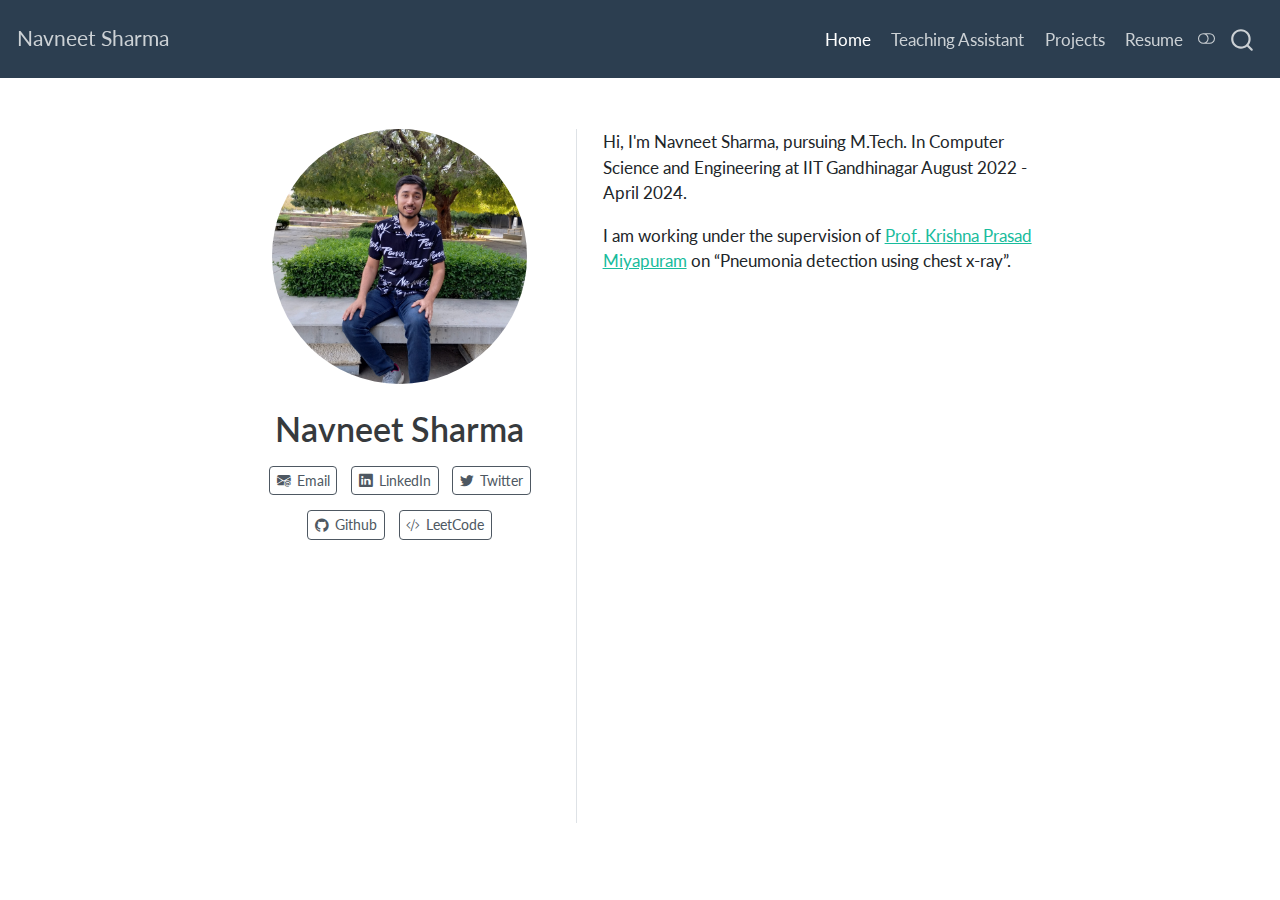
<file: docs/index.html>
<!DOCTYPE html>
<html xmlns="http://www.w3.org/1999/xhtml" lang="en" xml:lang="en"><head>

<meta charset="utf-8">
<meta name="generator" content="quarto-1.3.450">

<meta name="viewport" content="width=device-width, initial-scale=1.0, user-scalable=yes">


<title>Navneet Sharma</title>
<style>
code{white-space: pre-wrap;}
span.smallcaps{font-variant: small-caps;}
div.columns{display: flex; gap: min(4vw, 1.5em);}
div.column{flex: auto; overflow-x: auto;}
div.hanging-indent{margin-left: 1.5em; text-indent: -1.5em;}
ul.task-list{list-style: none;}
ul.task-list li input[type="checkbox"] {
  width: 0.8em;
  margin: 0 0.8em 0.2em -1em; /* quarto-specific, see https://github.com/quarto-dev/quarto-cli/issues/4556 */ 
  vertical-align: middle;
}
</style>


<script src="site_libs/quarto-nav/quarto-nav.js"></script>
<script src="site_libs/quarto-nav/headroom.min.js"></script>
<script src="site_libs/clipboard/clipboard.min.js"></script>
<script src="site_libs/quarto-search/autocomplete.umd.js"></script>
<script src="site_libs/quarto-search/fuse.min.js"></script>
<script src="site_libs/quarto-search/quarto-search.js"></script>
<meta name="quarto:offset" content="./">
<script src="site_libs/quarto-html/quarto.js"></script>
<script src="site_libs/quarto-html/popper.min.js"></script>
<script src="site_libs/quarto-html/tippy.umd.min.js"></script>
<link href="site_libs/quarto-html/tippy.css" rel="stylesheet">
<link href="site_libs/quarto-html/quarto-syntax-highlighting.css" rel="stylesheet" class="quarto-color-scheme" id="quarto-text-highlighting-styles">
<link href="site_libs/quarto-html/quarto-syntax-highlighting-dark.css" rel="prefetch" class="quarto-color-scheme quarto-color-alternate" id="quarto-text-highlighting-styles">
<script src="site_libs/bootstrap/bootstrap.min.js"></script>
<link href="site_libs/bootstrap/bootstrap-icons.css" rel="stylesheet">
<link href="site_libs/bootstrap/bootstrap.min.css" rel="stylesheet" class="quarto-color-scheme" id="quarto-bootstrap" data-mode="light">
<link href="site_libs/bootstrap/bootstrap-dark.min.css" rel="prefetch" class="quarto-color-scheme quarto-color-alternate" id="quarto-bootstrap" data-mode="dark">
<script id="quarto-search-options" type="application/json">{
  "location": "navbar",
  "copy-button": false,
  "collapse-after": 3,
  "panel-placement": "end",
  "type": "overlay",
  "limit": 20,
  "language": {
    "search-no-results-text": "No results",
    "search-matching-documents-text": "matching documents",
    "search-copy-link-title": "Copy link to search",
    "search-hide-matches-text": "Hide additional matches",
    "search-more-match-text": "more match in this document",
    "search-more-matches-text": "more matches in this document",
    "search-clear-button-title": "Clear",
    "search-detached-cancel-button-title": "Cancel",
    "search-submit-button-title": "Submit",
    "search-label": "Search"
  }
}</script>


<link rel="stylesheet" href="styles.css">
</head>

<body class="nav-fixed fullcontent">

<div id="quarto-search-results"></div>
  <header id="quarto-header" class="headroom fixed-top">
    <nav class="navbar navbar-expand-lg navbar-dark ">
      <div class="navbar-container container-fluid">
      <div class="navbar-brand-container">
    <a class="navbar-brand" href="./index.html">
    <span class="navbar-title">Navneet Sharma</span>
    </a>
  </div>
            <div id="quarto-search" class="" title="Search"></div>
          <button class="navbar-toggler" type="button" data-bs-toggle="collapse" data-bs-target="#navbarCollapse" aria-controls="navbarCollapse" aria-expanded="false" aria-label="Toggle navigation" onclick="if (window.quartoToggleHeadroom) { window.quartoToggleHeadroom(); }">
  <span class="navbar-toggler-icon"></span>
</button>
          <div class="collapse navbar-collapse" id="navbarCollapse">
            <ul class="navbar-nav navbar-nav-scroll ms-auto">
  <li class="nav-item">
    <a class="nav-link active" href="./index.html" rel="" target="" aria-current="page">
 <span class="menu-text">Home</span></a>
  </li>  
  <li class="nav-item">
    <a class="nav-link" href="./ta.html" rel="" target="">
 <span class="menu-text">Teaching Assistant</span></a>
  </li>  
  <li class="nav-item">
    <a class="nav-link" href="./projects.html" rel="" target="">
 <span class="menu-text">Projects</span></a>
  </li>  
  <li class="nav-item">
    <a class="nav-link" href="./files/Navneet_SHARMA.pdf" rel="" target="">
 <span class="menu-text">Resume</span></a>
  </li>  
</ul>
            <div class="quarto-navbar-tools">
  <a href="" class="quarto-color-scheme-toggle quarto-navigation-tool  px-1" onclick="window.quartoToggleColorScheme(); return false;" title="Toggle dark mode"><i class="bi"></i></a>
</div>
          </div> <!-- /navcollapse -->
      </div> <!-- /container-fluid -->
    </nav>
</header>
<!-- content -->
<div id="quarto-content" class="quarto-container page-columns page-rows-contents page-layout-article page-navbar">
<!-- sidebar -->
<!-- margin-sidebar -->
    
<!-- main -->
<div class="quarto-about-trestles">
  <div class="about-entity">
    <img src="images/navneet.jpeg" class="about-image
  round " style="height: 15em; width: 15em;">
<header id="title-block-header" class="quarto-title-block default">
<div class="quarto-title">
<h1 class="title">Navneet Sharma</h1>
</div>
<div class="quarto-title-meta">
  </div>
</header>
    <div class="about-links">
  <a href="mailto:sharmanavneet@iitgn.ac.in" class="about-link" rel="" target="">
    <i class="bi bi-envelope-at-fill"></i>
     <span class="about-link-text">Email</span>
  </a>
  <a href="https://www.linkedin.com/in/navneet-sharma-224368166/" class="about-link" rel="" target="">
    <i class="bi bi-linkedin"></i>
     <span class="about-link-text">LinkedIn</span>
  </a>
  <a href="https://x.com/Navneet83265670?t=Ny2SgJOlYBK-60PW-4RDpg&s=09" class="about-link" rel="" target="">
    <i class="bi bi-twitter"></i>
     <span class="about-link-text">Twitter</span>
  </a>
  <a href="https://github.com/Navneet252" class="about-link" rel="" target="">
    <i class="bi bi-github"></i>
     <span class="about-link-text">Github</span>
  </a>
  <a href="https://leetcode.com/navneetsharma2255/" class="about-link" rel="" target="">
    <i class="bi bi-code-slash"></i>
     <span class="about-link-text">LeetCode</span>
  </a>
      
</div>
  </div>
  <div class="about-contents"><main class="content" id="quarto-document-content">
<p>Hi, I'm Navneet Sharma, pursuing M.Tech. In Computer Science and Engineering at IIT Gandhinagar August 2022 - April 2024.</p>
<p>I am working under the supervision of <a href="https://iitgn.ac.in/faculty/cse/krishna">Prof.&nbsp;Krishna Prasad Miyapuram</a> on “Pneumonia detection using chest x-ray”.</p>



</main></div>
</div>
 <!-- /main -->
<script id="quarto-html-after-body" type="application/javascript">
window.document.addEventListener("DOMContentLoaded", function (event) {
  const toggleBodyColorMode = (bsSheetEl) => {
    const mode = bsSheetEl.getAttribute("data-mode");
    const bodyEl = window.document.querySelector("body");
    if (mode === "dark") {
      bodyEl.classList.add("quarto-dark");
      bodyEl.classList.remove("quarto-light");
    } else {
      bodyEl.classList.add("quarto-light");
      bodyEl.classList.remove("quarto-dark");
    }
  }
  const toggleBodyColorPrimary = () => {
    const bsSheetEl = window.document.querySelector("link#quarto-bootstrap");
    if (bsSheetEl) {
      toggleBodyColorMode(bsSheetEl);
    }
  }
  toggleBodyColorPrimary();  
  const disableStylesheet = (stylesheets) => {
    for (let i=0; i < stylesheets.length; i++) {
      const stylesheet = stylesheets[i];
      stylesheet.rel = 'prefetch';
    }
  }
  const enableStylesheet = (stylesheets) => {
    for (let i=0; i < stylesheets.length; i++) {
      const stylesheet = stylesheets[i];
      stylesheet.rel = 'stylesheet';
    }
  }
  const manageTransitions = (selector, allowTransitions) => {
    const els = window.document.querySelectorAll(selector);
    for (let i=0; i < els.length; i++) {
      const el = els[i];
      if (allowTransitions) {
        el.classList.remove('notransition');
      } else {
        el.classList.add('notransition');
      }
    }
  }
  const toggleColorMode = (alternate) => {
    // Switch the stylesheets
    const alternateStylesheets = window.document.querySelectorAll('link.quarto-color-scheme.quarto-color-alternate');
    manageTransitions('#quarto-margin-sidebar .nav-link', false);
    if (alternate) {
      enableStylesheet(alternateStylesheets);
      for (const sheetNode of alternateStylesheets) {
        if (sheetNode.id === "quarto-bootstrap") {
          toggleBodyColorMode(sheetNode);
        }
      }
    } else {
      disableStylesheet(alternateStylesheets);
      toggleBodyColorPrimary();
    }
    manageTransitions('#quarto-margin-sidebar .nav-link', true);
    // Switch the toggles
    const toggles = window.document.querySelectorAll('.quarto-color-scheme-toggle');
    for (let i=0; i < toggles.length; i++) {
      const toggle = toggles[i];
      if (toggle) {
        if (alternate) {
          toggle.classList.add("alternate");     
        } else {
          toggle.classList.remove("alternate");
        }
      }
    }
    // Hack to workaround the fact that safari doesn't
    // properly recolor the scrollbar when toggling (#1455)
    if (navigator.userAgent.indexOf('Safari') > 0 && navigator.userAgent.indexOf('Chrome') == -1) {
      manageTransitions("body", false);
      window.scrollTo(0, 1);
      setTimeout(() => {
        window.scrollTo(0, 0);
        manageTransitions("body", true);
      }, 40);  
    }
  }
  const isFileUrl = () => { 
    return window.location.protocol === 'file:';
  }
  const hasAlternateSentinel = () => {  
    let styleSentinel = getColorSchemeSentinel();
    if (styleSentinel !== null) {
      return styleSentinel === "alternate";
    } else {
      return false;
    }
  }
  const setStyleSentinel = (alternate) => {
    const value = alternate ? "alternate" : "default";
    if (!isFileUrl()) {
      window.localStorage.setItem("quarto-color-scheme", value);
    } else {
      localAlternateSentinel = value;
    }
  }
  const getColorSchemeSentinel = () => {
    if (!isFileUrl()) {
      const storageValue = window.localStorage.getItem("quarto-color-scheme");
      return storageValue != null ? storageValue : localAlternateSentinel;
    } else {
      return localAlternateSentinel;
    }
  }
  let localAlternateSentinel = 'default';
  // Dark / light mode switch
  window.quartoToggleColorScheme = () => {
    // Read the current dark / light value 
    let toAlternate = !hasAlternateSentinel();
    toggleColorMode(toAlternate);
    setStyleSentinel(toAlternate);
  };
  // Ensure there is a toggle, if there isn't float one in the top right
  if (window.document.querySelector('.quarto-color-scheme-toggle') === null) {
    const a = window.document.createElement('a');
    a.classList.add('top-right');
    a.classList.add('quarto-color-scheme-toggle');
    a.href = "";
    a.onclick = function() { try { window.quartoToggleColorScheme(); } catch {} return false; };
    const i = window.document.createElement("i");
    i.classList.add('bi');
    a.appendChild(i);
    window.document.body.appendChild(a);
  }
  // Switch to dark mode if need be
  if (hasAlternateSentinel()) {
    toggleColorMode(true);
  } else {
    toggleColorMode(false);
  }
  const isCodeAnnotation = (el) => {
    for (const clz of el.classList) {
      if (clz.startsWith('code-annotation-')) {                     
        return true;
      }
    }
    return false;
  }
  const clipboard = new window.ClipboardJS('.code-copy-button', {
    text: function(trigger) {
      const codeEl = trigger.previousElementSibling.cloneNode(true);
      for (const childEl of codeEl.children) {
        if (isCodeAnnotation(childEl)) {
          childEl.remove();
        }
      }
      return codeEl.innerText;
    }
  });
  clipboard.on('success', function(e) {
    // button target
    const button = e.trigger;
    // don't keep focus
    button.blur();
    // flash "checked"
    button.classList.add('code-copy-button-checked');
    var currentTitle = button.getAttribute("title");
    button.setAttribute("title", "Copied!");
    let tooltip;
    if (window.bootstrap) {
      button.setAttribute("data-bs-toggle", "tooltip");
      button.setAttribute("data-bs-placement", "left");
      button.setAttribute("data-bs-title", "Copied!");
      tooltip = new bootstrap.Tooltip(button, 
        { trigger: "manual", 
          customClass: "code-copy-button-tooltip",
          offset: [0, -8]});
      tooltip.show();    
    }
    setTimeout(function() {
      if (tooltip) {
        tooltip.hide();
        button.removeAttribute("data-bs-title");
        button.removeAttribute("data-bs-toggle");
        button.removeAttribute("data-bs-placement");
      }
      button.setAttribute("title", currentTitle);
      button.classList.remove('code-copy-button-checked');
    }, 1000);
    // clear code selection
    e.clearSelection();
  });
  function tippyHover(el, contentFn) {
    const config = {
      allowHTML: true,
      content: contentFn,
      maxWidth: 500,
      delay: 100,
      arrow: false,
      appendTo: function(el) {
          return el.parentElement;
      },
      interactive: true,
      interactiveBorder: 10,
      theme: 'quarto',
      placement: 'bottom-start'
    };
    window.tippy(el, config); 
  }
  const noterefs = window.document.querySelectorAll('a[role="doc-noteref"]');
  for (var i=0; i<noterefs.length; i++) {
    const ref = noterefs[i];
    tippyHover(ref, function() {
      // use id or data attribute instead here
      let href = ref.getAttribute('data-footnote-href') || ref.getAttribute('href');
      try { href = new URL(href).hash; } catch {}
      const id = href.replace(/^#\/?/, "");
      const note = window.document.getElementById(id);
      return note.innerHTML;
    });
  }
      let selectedAnnoteEl;
      const selectorForAnnotation = ( cell, annotation) => {
        let cellAttr = 'data-code-cell="' + cell + '"';
        let lineAttr = 'data-code-annotation="' +  annotation + '"';
        const selector = 'span[' + cellAttr + '][' + lineAttr + ']';
        return selector;
      }
      const selectCodeLines = (annoteEl) => {
        const doc = window.document;
        const targetCell = annoteEl.getAttribute("data-target-cell");
        const targetAnnotation = annoteEl.getAttribute("data-target-annotation");
        const annoteSpan = window.document.querySelector(selectorForAnnotation(targetCell, targetAnnotation));
        const lines = annoteSpan.getAttribute("data-code-lines").split(",");
        const lineIds = lines.map((line) => {
          return targetCell + "-" + line;
        })
        let top = null;
        let height = null;
        let parent = null;
        if (lineIds.length > 0) {
            //compute the position of the single el (top and bottom and make a div)
            const el = window.document.getElementById(lineIds[0]);
            top = el.offsetTop;
            height = el.offsetHeight;
            parent = el.parentElement.parentElement;
          if (lineIds.length > 1) {
            const lastEl = window.document.getElementById(lineIds[lineIds.length - 1]);
            const bottom = lastEl.offsetTop + lastEl.offsetHeight;
            height = bottom - top;
          }
          if (top !== null && height !== null && parent !== null) {
            // cook up a div (if necessary) and position it 
            let div = window.document.getElementById("code-annotation-line-highlight");
            if (div === null) {
              div = window.document.createElement("div");
              div.setAttribute("id", "code-annotation-line-highlight");
              div.style.position = 'absolute';
              parent.appendChild(div);
            }
            div.style.top = top - 2 + "px";
            div.style.height = height + 4 + "px";
            let gutterDiv = window.document.getElementById("code-annotation-line-highlight-gutter");
            if (gutterDiv === null) {
              gutterDiv = window.document.createElement("div");
              gutterDiv.setAttribute("id", "code-annotation-line-highlight-gutter");
              gutterDiv.style.position = 'absolute';
              const codeCell = window.document.getElementById(targetCell);
              const gutter = codeCell.querySelector('.code-annotation-gutter');
              gutter.appendChild(gutterDiv);
            }
            gutterDiv.style.top = top - 2 + "px";
            gutterDiv.style.height = height + 4 + "px";
          }
          selectedAnnoteEl = annoteEl;
        }
      };
      const unselectCodeLines = () => {
        const elementsIds = ["code-annotation-line-highlight", "code-annotation-line-highlight-gutter"];
        elementsIds.forEach((elId) => {
          const div = window.document.getElementById(elId);
          if (div) {
            div.remove();
          }
        });
        selectedAnnoteEl = undefined;
      };
      // Attach click handler to the DT
      const annoteDls = window.document.querySelectorAll('dt[data-target-cell]');
      for (const annoteDlNode of annoteDls) {
        annoteDlNode.addEventListener('click', (event) => {
          const clickedEl = event.target;
          if (clickedEl !== selectedAnnoteEl) {
            unselectCodeLines();
            const activeEl = window.document.querySelector('dt[data-target-cell].code-annotation-active');
            if (activeEl) {
              activeEl.classList.remove('code-annotation-active');
            }
            selectCodeLines(clickedEl);
            clickedEl.classList.add('code-annotation-active');
          } else {
            // Unselect the line
            unselectCodeLines();
            clickedEl.classList.remove('code-annotation-active');
          }
        });
      }
  const findCites = (el) => {
    const parentEl = el.parentElement;
    if (parentEl) {
      const cites = parentEl.dataset.cites;
      if (cites) {
        return {
          el,
          cites: cites.split(' ')
        };
      } else {
        return findCites(el.parentElement)
      }
    } else {
      return undefined;
    }
  };
  var bibliorefs = window.document.querySelectorAll('a[role="doc-biblioref"]');
  for (var i=0; i<bibliorefs.length; i++) {
    const ref = bibliorefs[i];
    const citeInfo = findCites(ref);
    if (citeInfo) {
      tippyHover(citeInfo.el, function() {
        var popup = window.document.createElement('div');
        citeInfo.cites.forEach(function(cite) {
          var citeDiv = window.document.createElement('div');
          citeDiv.classList.add('hanging-indent');
          citeDiv.classList.add('csl-entry');
          var biblioDiv = window.document.getElementById('ref-' + cite);
          if (biblioDiv) {
            citeDiv.innerHTML = biblioDiv.innerHTML;
          }
          popup.appendChild(citeDiv);
        });
        return popup.innerHTML;
      });
    }
  }
});
</script>
</div> <!-- /content -->



</body></html>
</file>
<file: docs/site_libs/quarto-html/tippy.css>
.tippy-box[data-animation=fade][data-state=hidden]{opacity:0}[data-tippy-root]{max-width:calc(100vw - 10px)}.tippy-box{position:relative;background-color:#333;color:#fff;border-radius:4px;font-size:14px;line-height:1.4;white-space:normal;outline:0;transition-property:transform,visibility,opacity}.tippy-box[data-placement^=top]>.tippy-arrow{bottom:0}.tippy-box[data-placement^=top]>.tippy-arrow:before{bottom:-7px;left:0;border-width:8px 8px 0;border-top-color:initial;transform-origin:center top}.tippy-box[data-placement^=bottom]>.tippy-arrow{top:0}.tippy-box[data-placement^=bottom]>.tippy-arrow:before{top:-7px;left:0;border-width:0 8px 8px;border-bottom-color:initial;transform-origin:center bottom}.tippy-box[data-placement^=left]>.tippy-arrow{right:0}.tippy-box[data-placement^=left]>.tippy-arrow:before{border-width:8px 0 8px 8px;border-left-color:initial;right:-7px;transform-origin:center left}.tippy-box[data-placement^=right]>.tippy-arrow{left:0}.tippy-box[data-placement^=right]>.tippy-arrow:before{left:-7px;border-width:8px 8px 8px 0;border-right-color:initial;transform-origin:center right}.tippy-box[data-inertia][data-state=visible]{transition-timing-function:cubic-bezier(.54,1.5,.38,1.11)}.tippy-arrow{width:16px;height:16px;color:#333}.tippy-arrow:before{content:"";position:absolute;border-color:transparent;border-style:solid}.tippy-content{position:relative;padding:5px 9px;z-index:1}
</file>
<file: docs/site_libs/quarto-html/quarto-syntax-highlighting.css>
/* quarto syntax highlight colors */
:root {
  --quarto-hl-ot-color: #ffa07a;
  --quarto-hl-at-color: #ffd700;
  --quarto-hl-ss-color: #abe338;
  --quarto-hl-an-color: #d4d0ab;
  --quarto-hl-fu-color: #ffd700;
  --quarto-hl-st-color: #abe338;
  --quarto-hl-cf-color: #ffa07a;
  --quarto-hl-op-color: #00e0e0;
  --quarto-hl-er-color: #dcc6e0;
  --quarto-hl-bn-color: #dcc6e0;
  --quarto-hl-al-color: #dcc6e0;
  --quarto-hl-va-color: #f5ab35;
  --quarto-hl-bu-color: #f5ab35;
  --quarto-hl-ex-color: #ffd700;
  --quarto-hl-pp-color: #dcc6e0;
  --quarto-hl-in-color: #d4d0ab;
  --quarto-hl-vs-color: #abe338;
  --quarto-hl-wa-color: #d4d0ab;
  --quarto-hl-do-color: #d4d0ab;
  --quarto-hl-im-color: #f8f8f2;
  --quarto-hl-ch-color: #abe338;
  --quarto-hl-dt-color: #dcc6e0;
  --quarto-hl-fl-color: #f5ab35;
  --quarto-hl-co-color: #d4d0ab;
  --quarto-hl-cv-color: #d4d0ab;
  --quarto-hl-cn-color: #ffa07a;
  --quarto-hl-sc-color: #00e0e0;
  --quarto-hl-dv-color: #dcc6e0;
  --quarto-hl-kw-color: #ffa07a;
}

/* other quarto variables */
:root {
  --quarto-font-monospace: SFMono-Regular, Menlo, Monaco, Consolas, "Liberation Mono", "Courier New", monospace;
}

pre > code.sourceCode > span {
  color: #f8f8f2;
}

code span {
  color: #f8f8f2;
}

code.sourceCode > span {
  color: #f8f8f2;
}

div.sourceCode,
div.sourceCode pre.sourceCode {
  color: #f8f8f2;
}

code span.ot {
  color: #ffa07a;
  font-style: inherit;
}

code span.at {
  color: #ffd700;
  font-style: inherit;
}

code span.ss {
  color: #abe338;
  font-style: inherit;
}

code span.an {
  color: #d4d0ab;
  font-style: inherit;
}

code span.fu {
  color: #ffd700;
  font-style: inherit;
}

code span.st {
  color: #abe338;
  font-style: inherit;
}

code span.cf {
  color: #ffa07a;
  font-style: inherit;
}

code span.op {
  color: #00e0e0;
  font-style: inherit;
}

code span.er {
  color: #dcc6e0;
  font-style: inherit;
}

code span.bn {
  color: #dcc6e0;
  font-style: inherit;
}

code span.al {
  color: #dcc6e0;
  font-style: inherit;
}

code span.va {
  color: #f5ab35;
  font-style: inherit;
}

code span.bu {
  color: #f5ab35;
  font-style: inherit;
}

code span.ex {
  color: #ffd700;
  font-style: inherit;
}

code span.pp {
  color: #dcc6e0;
  font-style: inherit;
}

code span.in {
  color: #d4d0ab;
  font-style: inherit;
}

code span.vs {
  color: #abe338;
  font-style: inherit;
}

code span.wa {
  color: #d4d0ab;
  font-style: italic;
}

code span.do {
  color: #d4d0ab;
  font-style: italic;
}

code span.im {
  color: #f8f8f2;
  font-style: inherit;
}

code span.ch {
  color: #abe338;
  font-style: inherit;
}

code span.dt {
  color: #dcc6e0;
  font-style: inherit;
}

code span.fl {
  color: #f5ab35;
  font-style: inherit;
}

code span.co {
  color: #d4d0ab;
  font-style: inherit;
}

code span.cv {
  color: #d4d0ab;
  font-style: italic;
}

code span.cn {
  color: #ffa07a;
  font-style: inherit;
}

code span.sc {
  color: #00e0e0;
  font-style: inherit;
}

code span.dv {
  color: #dcc6e0;
  font-style: inherit;
}

code span.kw {
  color: #ffa07a;
  font-style: inherit;
}

.prevent-inlining {
  content: "</";
}

/*# sourceMappingURL=debc5d5d77c3f9108843748ff7464032.css.map */
</file>
<file: docs/site_libs/quarto-html/quarto-syntax-highlighting-dark.css>
/* quarto syntax highlight colors */
:root {
  --quarto-hl-ot-color: #ffa07a;
  --quarto-hl-at-color: #ffd700;
  --quarto-hl-ss-color: #abe338;
  --quarto-hl-an-color: #d4d0ab;
  --quarto-hl-fu-color: #ffd700;
  --quarto-hl-st-color: #abe338;
  --quarto-hl-cf-color: #ffa07a;
  --quarto-hl-op-color: #00e0e0;
  --quarto-hl-er-color: #dcc6e0;
  --quarto-hl-bn-color: #dcc6e0;
  --quarto-hl-al-color: #dcc6e0;
  --quarto-hl-va-color: #f5ab35;
  --quarto-hl-bu-color: #f5ab35;
  --quarto-hl-ex-color: #ffd700;
  --quarto-hl-pp-color: #dcc6e0;
  --quarto-hl-in-color: #d4d0ab;
  --quarto-hl-vs-color: #abe338;
  --quarto-hl-wa-color: #d4d0ab;
  --quarto-hl-do-color: #d4d0ab;
  --quarto-hl-im-color: #f8f8f2;
  --quarto-hl-ch-color: #abe338;
  --quarto-hl-dt-color: #dcc6e0;
  --quarto-hl-fl-color: #f5ab35;
  --quarto-hl-co-color: #d4d0ab;
  --quarto-hl-cv-color: #d4d0ab;
  --quarto-hl-cn-color: #ffa07a;
  --quarto-hl-sc-color: #00e0e0;
  --quarto-hl-dv-color: #dcc6e0;
  --quarto-hl-kw-color: #ffa07a;
}

/* other quarto variables */
:root {
  --quarto-font-monospace: SFMono-Regular, Menlo, Monaco, Consolas, "Liberation Mono", "Courier New", monospace;
}

pre > code.sourceCode > span {
  color: #f8f8f2;
}

code span {
  color: #f8f8f2;
}

code.sourceCode > span {
  color: #f8f8f2;
}

div.sourceCode,
div.sourceCode pre.sourceCode {
  color: #f8f8f2;
}

code span.ot {
  color: #ffa07a;
  font-style: inherit;
}

code span.at {
  color: #ffd700;
  font-style: inherit;
}

code span.ss {
  color: #abe338;
  font-style: inherit;
}

code span.an {
  color: #d4d0ab;
  font-style: inherit;
}

code span.fu {
  color: #ffd700;
  font-style: inherit;
}

code span.st {
  color: #abe338;
  font-style: inherit;
}

code span.cf {
  color: #ffa07a;
  font-style: inherit;
}

code span.op {
  color: #00e0e0;
  font-style: inherit;
}

code span.er {
  color: #dcc6e0;
  font-style: inherit;
}

code span.bn {
  color: #dcc6e0;
  font-style: inherit;
}

code span.al {
  color: #dcc6e0;
  font-style: inherit;
}

code span.va {
  color: #f5ab35;
  font-style: inherit;
}

code span.bu {
  color: #f5ab35;
  font-style: inherit;
}

code span.ex {
  color: #ffd700;
  font-style: inherit;
}

code span.pp {
  color: #dcc6e0;
  font-style: inherit;
}

code span.in {
  color: #d4d0ab;
  font-style: inherit;
}

code span.vs {
  color: #abe338;
  font-style: inherit;
}

code span.wa {
  color: #d4d0ab;
  font-style: italic;
}

code span.do {
  color: #d4d0ab;
  font-style: italic;
}

code span.im {
  color: #f8f8f2;
  font-style: inherit;
}

code span.ch {
  color: #abe338;
  font-style: inherit;
}

code span.dt {
  color: #dcc6e0;
  font-style: inherit;
}

code span.fl {
  color: #f5ab35;
  font-style: inherit;
}

code span.co {
  color: #d4d0ab;
  font-style: inherit;
}

code span.cv {
  color: #d4d0ab;
  font-style: italic;
}

code span.cn {
  color: #ffa07a;
  font-style: inherit;
}

code span.sc {
  color: #00e0e0;
  font-style: inherit;
}

code span.dv {
  color: #dcc6e0;
  font-style: inherit;
}

code span.kw {
  color: #ffa07a;
  font-style: inherit;
}

.prevent-inlining {
  content: "</";
}

/*# sourceMappingURL=935a306eefa94366c21e1a970dddb765.css.map */
</file>
<file: docs/styles.css>
/* css styles */
</file>
